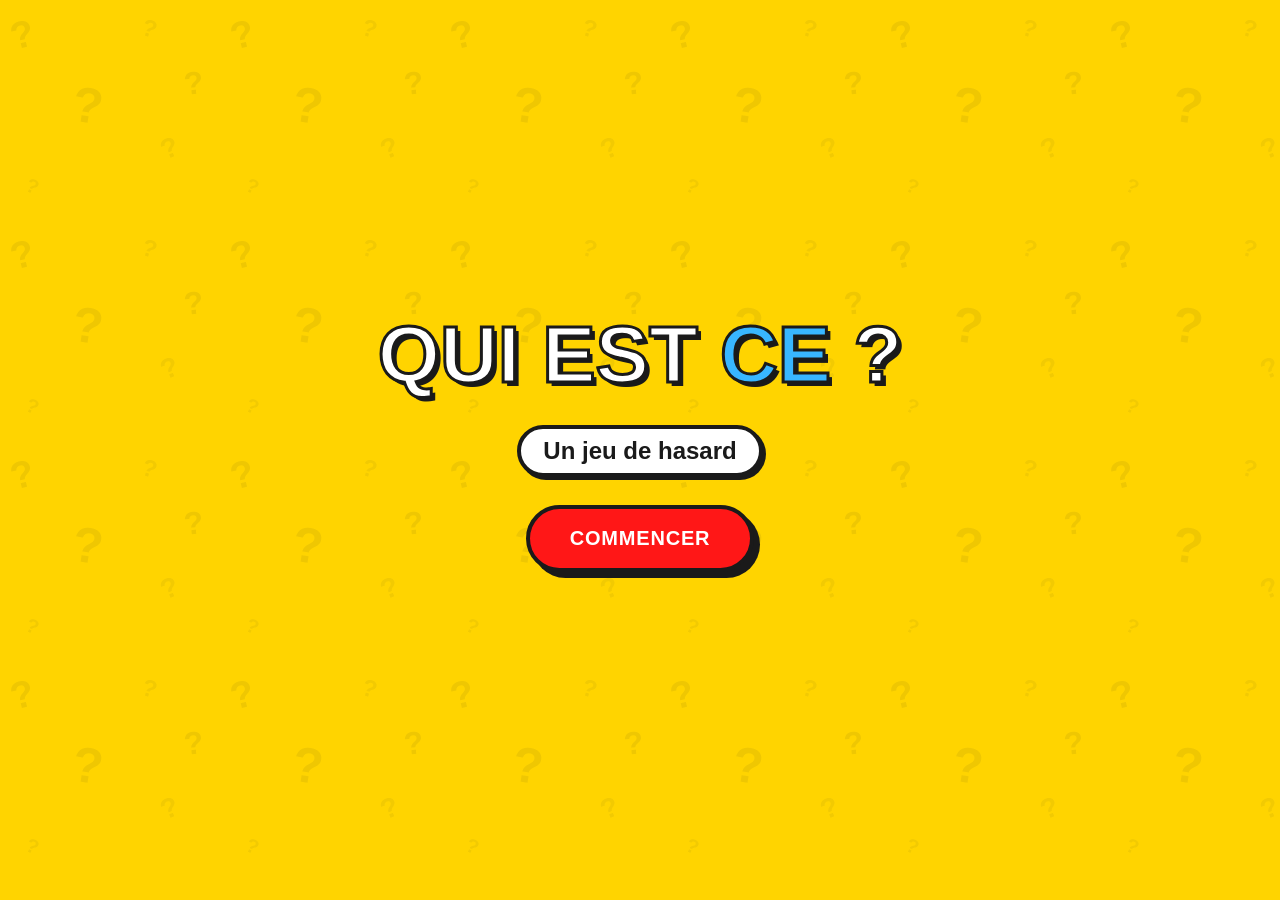
<file: index.html>
<!DOCTYPE html>
<html lang="fr">
<head>
    <meta charset="UTF-8">
    <meta name="viewport" content="width=device-width, initial-scale=1.0, viewport-fit=cover">
    <meta name="robots" content="noindex, nofollow">
    <title>Qui est ce ?</title>
    <link rel="stylesheet" href="css/style.css">
</head>
<body>
    <div class="page page--home">
        <main class="home-content">
            <h1 class="title reveal">QUI EST <span class="title-accent">CE</span> ?</h1>
            <p class="subtitle reveal">Un jeu de hasard</p>
            <a href="game.html" class="btn btn--primary btn--large reveal">COMMENCER</a>
        </main>
    </div>

    <!-- Pop-up d'anniversaire temporaire (voir js/anniversaire.js) -->
    <div id="birthday-popup" class="popup" hidden role="dialog" aria-modal="true" aria-labelledby="birthday-title">
        <div class="popup__box">
            <p id="birthday-title" class="birthday-banner">BON ANNIVERSAIRE<br>GROSSE FOLLE</p>
            <img class="birthday-photo" src="assets/anniversaire/photo.jpg" alt="Affiche Bodyguard : Ne la quitte jamais des yeux">
        </div>
    </div>

    <audio id="birthday-audio" src="assets/anniversaire/musique-depart10s.mp3" preload="none"></audio>

    <script src="js/home.js" defer></script>
    <script src="js/confetti.js" defer></script>
    <script src="js/anniversaire.js" defer></script>
</body>
</html>
</file>
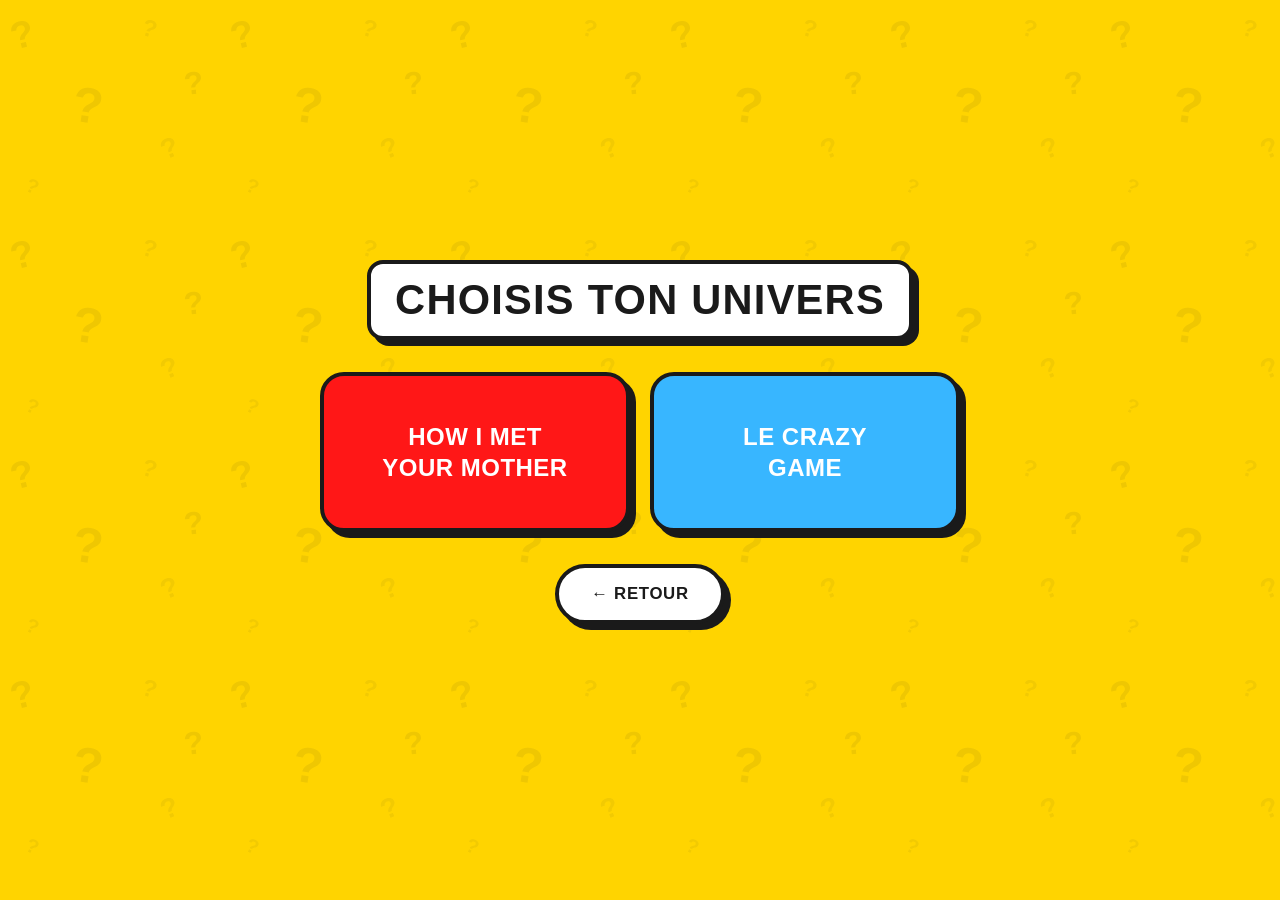
<file: game.html>
<!DOCTYPE html>
<html lang="fr">
<head>
    <meta charset="UTF-8">
    <meta name="viewport" content="width=device-width, initial-scale=1.0, viewport-fit=cover">
    <meta name="robots" content="noindex, nofollow">
    <title>Choisis ton univers — Qui est ce ?</title>
    <link rel="stylesheet" href="css/style.css">
</head>
<body>
    <div class="page page--game">
        <h1 class="page-title">CHOISIS TON UNIVERS</h1>

        <main class="universe-grid">
            <button type="button" class="universe-card universe-card--red" data-universe="himym">
                <span class="universe-card__title">HOW I MET<br>YOUR MOTHER</span>
            </button>
            <button type="button" class="universe-card universe-card--blue" data-universe="crazyGame">
                <span class="universe-card__title">LE CRAZY<br>GAME</span>
            </button>
        </main>

        <a href="index.html" class="btn btn--ghost btn--back">&larr; RETOUR</a>
    </div>

    <!-- Pop-up d'anniversaire temporaire (voir js/anniversaire.js) -->
    <div id="birthday-popup" class="popup" hidden role="dialog" aria-modal="true" aria-labelledby="birthday-title">
        <div class="popup__box">
            <p id="birthday-title" class="birthday-banner">BON ANNIVERSAIRE<br>GROSSE FOLLE</p>
            <img class="birthday-photo" src="assets/anniversaire/photo.jpg" alt="Affiche Bodyguard : Ne la quitte jamais des yeux">
        </div>
    </div>

    <audio id="birthday-audio" src="assets/anniversaire/musique-depart10s.mp3" preload="none"></audio>

    <script src="js/data.js" defer></script>
    <script src="js/game.js" defer></script>
    <script src="js/confetti.js" defer></script>
    <script src="js/anniversaire.js" defer></script>
</body>
</html>
</file>
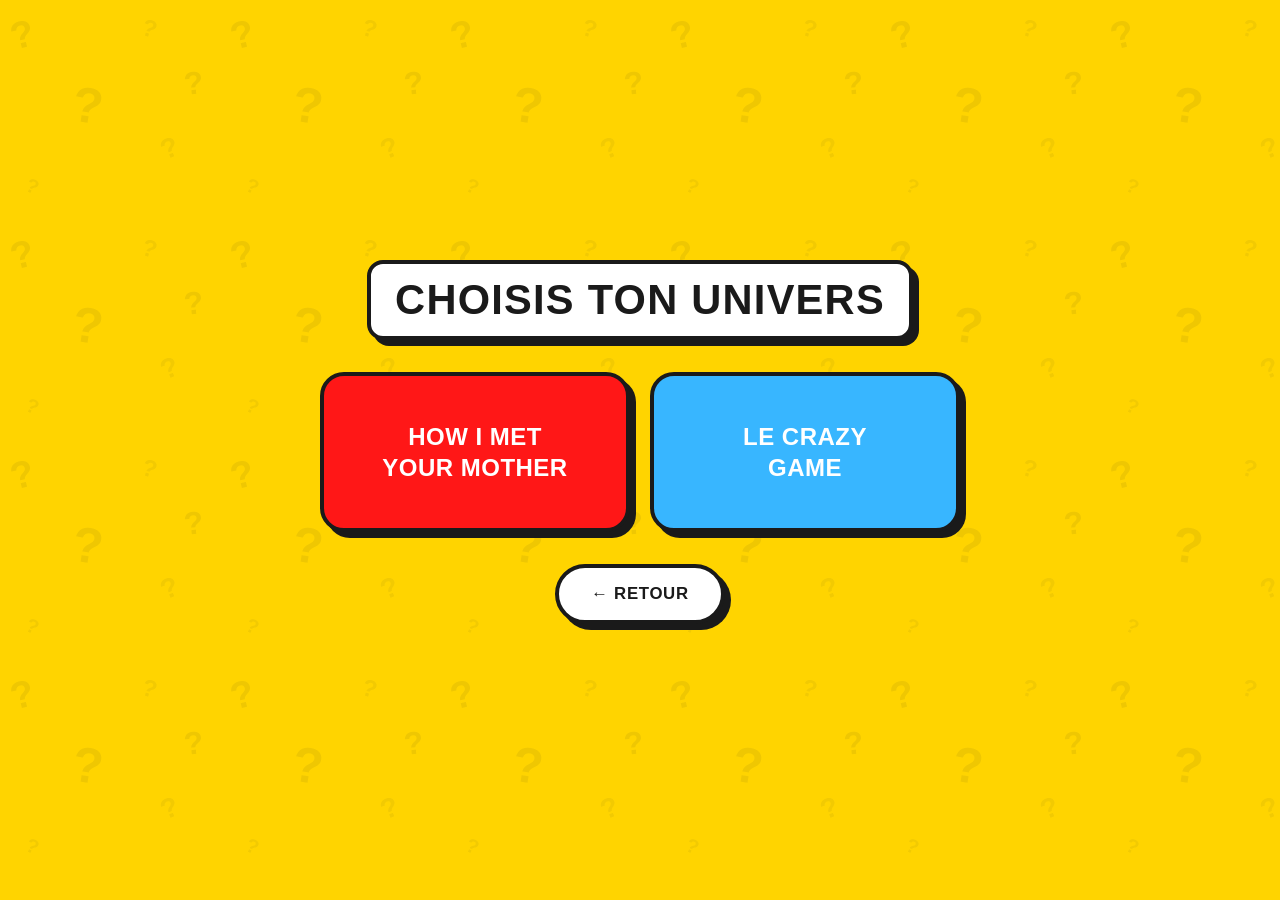
<file: roulette.html>
<!DOCTYPE html>
<html lang="fr">
<head>
    <meta charset="UTF-8">
    <meta name="viewport" content="width=device-width, initial-scale=1.0, viewport-fit=cover">
    <meta name="robots" content="noindex, nofollow">
    <title>Roulette — Qui est ce ?</title>
    <link rel="stylesheet" href="css/style.css">
</head>
<body>
    <div class="page page--roulette">
        <h1 id="universe-name" class="page-title">&nbsp;</h1>

        <main class="roulette-area">
            <div class="reel">
                <div id="photo-wrap" class="reel__photo-wrap">
                    <img id="reel-photo" class="reel__photo" src="" alt="">
                </div>
                <p id="reel-name" class="reel__name">?</p>
            </div>

            <p id="result-banner" class="result-banner" hidden>C'EST LUI !</p>

            <button id="btn-launch" type="button" class="btn btn--primary btn--large">
                LANCER LA ROULETTE
            </button>

            <div id="result-actions" class="result-actions" hidden>
                <button id="btn-replay" type="button" class="btn btn--primary btn--large">RELANCER</button>
                <a href="game.html" class="btn btn--ghost btn--large">MENU</a>
            </div>
        </main>

        <audio id="sfx-roulette" src="assets/sounds/roulette.wav" preload="auto"></audio>
    </div>

    <script src="js/data.js" defer></script>
    <script src="js/roulette.js" defer></script>
</body>
</html>
</file>
<file: css/style.css>
/* =========================================================
   QUI EST CE ? — style.css
   Feuille de style unique, mobile-first.
   Les valeurs faciles à modifier sont regroupées dans :root.
   ========================================================= */

:root {
    /* Couleurs principales (modifiables ici uniquement) */
    --color-red: #FF1717;
    --color-red-dark: #cc0f0f;
    --color-blue: #38B6FF;
    --color-blue-dark: #1e93d9;
    --color-yellow: #FFD400;
    --color-yellow-soft: #FFE066;
    --color-white: #FFFFFF;
    --color-dark: #1A1A1A;
    --color-gray: #4d4d4d;

    /* Effets communs */
    --border-thick: 4px solid var(--color-dark);
    --radius-lg: 24px;
    --radius-md: 16px;
    --shadow-hard: 6px 6px 0 var(--color-dark);
    --shadow-hard-sm: 3px 3px 0 var(--color-dark);

    color-scheme: light;
}

/* ---------- Reset léger ---------- */
*,
*::before,
*::after {
    box-sizing: border-box;
}

html,
body {
    margin: 0;
    padding: 0;
    min-height: 100%;
}

body {
    font-family: "Segoe UI", "Helvetica Neue", Arial, sans-serif;
    color: var(--color-dark);
    background-color: var(--color-yellow);
    /* Motif de points d'interrogation en fond, léger et généré en CSS (aucune image externe) */
    background-image:
        url("data:image/svg+xml,%3Csvg xmlns='http://www.w3.org/2000/svg' width='220' height='220' viewBox='0 0 220 220'%3E%3Ctext x='14' y='50' font-family='Arial, sans-serif' font-weight='900' font-size='38' fill='%231A1A1A' fill-opacity='0.07' transform='rotate(-14 14 50)'%3E%3F%3C/text%3E%3Ctext x='140' y='34' font-family='Arial, sans-serif' font-weight='900' font-size='24' fill='%231A1A1A' fill-opacity='0.06' transform='rotate(18 140 34)'%3E%3F%3C/text%3E%3Ctext x='70' y='120' font-family='Arial, sans-serif' font-weight='900' font-size='50' fill='%231A1A1A' fill-opacity='0.07' transform='rotate(9 70 120)'%3E%3F%3C/text%3E%3Ctext x='165' y='160' font-family='Arial, sans-serif' font-weight='900' font-size='28' fill='%231A1A1A' fill-opacity='0.06' transform='rotate(-22 165 160)'%3E%3F%3C/text%3E%3Ctext x='24' y='190' font-family='Arial, sans-serif' font-weight='900' font-size='20' fill='%231A1A1A' fill-opacity='0.06' transform='rotate(24 24 190)'%3E%3F%3C/text%3E%3Ctext x='185' y='95' font-family='Arial, sans-serif' font-weight='900' font-size='32' fill='%231A1A1A' fill-opacity='0.07' transform='rotate(-6 185 95)'%3E%3F%3C/text%3E%3C/svg%3E");
    background-repeat: repeat;
    background-size: 220px 220px;
    animation: bg-drift 60s linear infinite;
    overflow-x: hidden;
}

@keyframes bg-drift {
    from { background-position: 0 0; }
    to { background-position: -220px -220px; }
}

@media (prefers-reduced-motion: reduce) {
    body { animation: none; }
    *, *::before, *::after {
        animation-duration: 0.001ms !important;
        animation-iteration-count: 1 !important;
        transition-duration: 0.001ms !important;
    }
}

img {
    max-width: 100%;
    display: block;
}

/* ---------- Layout commun ---------- */
.page {
    min-height: 100vh;
    min-height: 100dvh;
    display: flex;
    flex-direction: column;
    align-items: center;
    justify-content: center;
    padding: 24px 16px 40px;
    text-align: center;
    gap: 24px;
}

.page-title {
    font-size: clamp(1.6rem, 5vw + 0.5rem, 2.6rem);
    font-weight: 900;
    letter-spacing: 0.03em;
    color: var(--color-dark);
    background: var(--color-white);
    border: var(--border-thick);
    border-radius: var(--radius-md);
    box-shadow: var(--shadow-hard);
    padding: 12px 24px;
    margin: 0 0 8px;
    max-width: 100%;
    word-break: break-word;
}

/* ---------- Boutons ---------- */
.btn {
    display: inline-flex;
    align-items: center;
    justify-content: center;
    gap: 10px;
    font-family: inherit;
    font-weight: 800;
    font-size: 1.05rem;
    letter-spacing: 0.04em;
    text-decoration: none;
    color: var(--color-white);
    background: var(--color-red);
    border: var(--border-thick);
    border-radius: 999px;
    padding: 16px 32px;
    min-height: 56px;
    cursor: pointer;
    box-shadow: var(--shadow-hard);
    transition: transform 0.12s ease, box-shadow 0.12s ease, background-color 0.12s ease;
    touch-action: manipulation;
    -webkit-tap-highlight-color: transparent;
    user-select: none;
}

.btn:hover {
    background: var(--color-red-dark);
}

.btn:active,
.btn.is-pressed {
    transform: translate(3px, 3px);
    box-shadow: var(--shadow-hard-sm);
}

.btn:focus-visible {
    outline: 4px solid var(--color-dark);
    outline-offset: 3px;
}

.btn:disabled {
    opacity: 0.55;
    cursor: not-allowed;
    transform: none;
    box-shadow: var(--shadow-hard);
}

.btn--primary {
    background: var(--color-red);
}

.btn--secondary {
    background: var(--color-blue);
}
.btn--secondary:hover {
    background: var(--color-blue-dark);
}

.btn--ghost {
    background: var(--color-white);
    color: var(--color-dark);
}
.btn--ghost:hover {
    background: var(--color-yellow-soft);
}

.btn--large {
    font-size: 1.25rem;
    padding: 18px 40px;
    min-height: 64px;
}

.btn--back {
    margin-top: 8px;
}

/* ---------- Page d'accueil ---------- */
.home-content {
    display: flex;
    flex-direction: column;
    align-items: center;
    gap: 28px;
}

.title {
    font-size: clamp(2.4rem, 10vw, 5rem);
    font-weight: 900;
    line-height: 1.05;
    margin: 0;
    color: var(--color-white);
    -webkit-text-stroke: 3px var(--color-dark);
    text-shadow:
        4px 4px 0 var(--color-dark),
        0 0 0 var(--color-dark);
    transform: rotate(-2deg);
}

.title-accent {
    color: var(--color-blue);
    -webkit-text-stroke: 3px var(--color-dark);
}

.subtitle {
    font-size: clamp(1.1rem, 3vw, 1.5rem);
    font-weight: 700;
    color: var(--color-dark);
    background: var(--color-white);
    border: var(--border-thick);
    border-radius: 999px;
    padding: 8px 22px;
    box-shadow: var(--shadow-hard-sm);
    margin: 0;
}

/* Animation d'entrée douce (déclenchée par home.js) */
.reveal {
    opacity: 0;
    transform: translateY(18px);
    transition: opacity 0.5s ease, transform 0.5s ease;
}
.reveal--active {
    opacity: 1;
    transform: translateY(0);
}

/* ---------- Page de choix d'univers ---------- */
.universe-grid {
    display: flex;
    flex-direction: column;
    gap: 20px;
    width: 100%;
    max-width: 640px;
}

@media (min-width: 640px) {
    .universe-grid {
        flex-direction: row;
    }
}

.universe-card {
    flex: 1;
    font-family: inherit;
    font-weight: 900;
    font-size: clamp(1.1rem, 3.2vw, 1.5rem);
    letter-spacing: 0.02em;
    color: var(--color-white);
    border: var(--border-thick);
    border-radius: var(--radius-lg);
    box-shadow: var(--shadow-hard);
    padding: 40px 20px;
    min-height: 160px;
    cursor: pointer;
    display: flex;
    align-items: center;
    justify-content: center;
    text-align: center;
    line-height: 1.3;
    transition: transform 0.12s ease, box-shadow 0.12s ease;
    touch-action: manipulation;
    -webkit-tap-highlight-color: transparent;
}

.universe-card:active,
.universe-card.is-pressed {
    transform: translate(4px, 4px);
    box-shadow: var(--shadow-hard-sm);
}

.universe-card:focus-visible {
    outline: 4px solid var(--color-dark);
    outline-offset: 3px;
}

.universe-card--red { background: var(--color-red); }
.universe-card--red:hover { background: var(--color-red-dark); }

.universe-card--blue { background: var(--color-blue); }
.universe-card--blue:hover { background: var(--color-blue-dark); }

/* ---------- Page roulette ---------- */
.roulette-area {
    display: flex;
    flex-direction: column;
    align-items: center;
    gap: 24px;
    width: 100%;
    max-width: 420px;
}

.reel {
    background: var(--color-white);
    border: var(--border-thick);
    border-radius: var(--radius-lg);
    box-shadow: var(--shadow-hard);
    padding: 20px;
    width: 100%;
    display: flex;
    flex-direction: column;
    align-items: center;
    gap: 14px;
}

.reel__photo-wrap {
    width: 100%;
    max-width: 260px;
    aspect-ratio: 1 / 1;
    border: var(--border-thick);
    border-radius: var(--radius-md);
    overflow: hidden;
    background: var(--color-yellow-soft);
    display: flex;
    align-items: center;
    justify-content: center;
    position: relative;
}

.reel__photo {
    width: 100%;
    height: 100%;
    object-fit: cover;
    object-position: center;
}

.reel__photo-wrap.is-missing .reel__photo {
    display: none;
}

.reel__photo-wrap.is-missing::after {
    content: "?";
    font-size: 5rem;
    font-weight: 900;
    color: var(--color-dark);
    opacity: 0.35;
}

.reel__photo-wrap.is-spinning {
    animation: reel-flicker 0.12s ease-in-out;
}

@keyframes reel-flicker {
    from { transform: scale(0.97); opacity: 0.7; }
    to { transform: scale(1); opacity: 1; }
}

.reel__photo-wrap.is-final {
    animation: reel-reveal 0.45s ease-out;
}

@keyframes reel-reveal {
    0% { transform: scale(0.85); opacity: 0.3; }
    60% { transform: scale(1.06); opacity: 1; }
    100% { transform: scale(1); opacity: 1; }
}

.reel__name {
    font-size: 1.4rem;
    font-weight: 900;
    letter-spacing: 0.02em;
    margin: 0;
    min-height: 1.6em;
}

.result-banner {
    font-size: clamp(1.3rem, 4vw, 1.8rem);
    font-weight: 900;
    color: var(--color-dark);
    background: var(--color-yellow);
    border: var(--border-thick);
    border-radius: var(--radius-md);
    padding: 8px 20px;
    box-shadow: var(--shadow-hard-sm);
    animation: banner-pop 0.35s ease-out;
}

@keyframes banner-pop {
    0% { transform: scale(0.7); opacity: 0; }
    100% { transform: scale(1); opacity: 1; }
}

.result-actions {
    display: flex;
    flex-direction: column;
    gap: 14px;
    width: 100%;
    max-width: 280px;
}

@media (min-width: 480px) {
    .result-actions {
        flex-direction: row;
        max-width: none;
    }
}

/* ---------- Utilitaires ---------- */
[hidden] {
    display: none !important;
}

/* ---------- Pop-up d'anniversaire ---------- */
.birthday-banner {
    margin: 0;
    font-size: clamp(1.2rem, 5vw, 1.9rem);
    font-weight: 900;
    line-height: 1.25;
    color: var(--color-white);
    background: var(--color-red);
    border: var(--border-thick);
    border-radius: var(--radius-md);
    box-shadow: var(--shadow-hard);
    padding: 12px 24px;
    transform: rotate(-1.5deg);
}

.birthday-photo {
    height: min(45vh, 480px);
    aspect-ratio: 2 / 3;
    max-width: 100%;
    object-fit: contain;
    border: var(--border-thick);
    border-radius: var(--radius-md);
    box-shadow: var(--shadow-hard);
    background: var(--color-dark);
}

.popup {
    position: fixed;
    inset: 0;
    z-index: 100;
    display: flex;
    align-items: center;
    justify-content: center;
    padding: 16px;
    background: rgba(26, 26, 26, 0.75);
    overflow-y: auto;
    animation: popup-fade 0.3s ease-out;
}

.popup__box {
    display: flex;
    flex-direction: column;
    align-items: center;
    gap: 16px;
    width: 100%;
    max-width: 400px;
    margin: auto;
    padding: 20px;
    text-align: center;
    background: var(--color-yellow);
    border: var(--border-thick);
    border-radius: var(--radius-lg);
    box-shadow: var(--shadow-hard);
}

@keyframes popup-fade {
    from { opacity: 0; }
    to { opacity: 1; }
}

.confetti-canvas {
    position: fixed;
    inset: 0;
    width: 100%;
    height: 100%;
    z-index: 101;
    pointer-events: none;
}

/* Notes de musique qui se promènent dans le fond du pop-up */
.popup__box {
    position: relative;
    z-index: 1;
}

.music-note {
    position: fixed;
    bottom: -60px;
    z-index: 0;
    font-weight: 700;
    line-height: 1;
    pointer-events: none;
    user-select: none;
    animation: note-float linear infinite;
}

@keyframes note-float {
    0%   { transform: translate(0, 0) rotate(-15deg); opacity: 0; }
    10%  { opacity: 0.9; }
    50%  { transform: translate(40px, -55vh) rotate(15deg); }
    90%  { opacity: 0.9; }
    100% { transform: translate(-20px, -115vh) rotate(-15deg); opacity: 0; }
}

@media (prefers-reduced-motion: reduce) {
    .music-note { display: none; }
}
</file>
